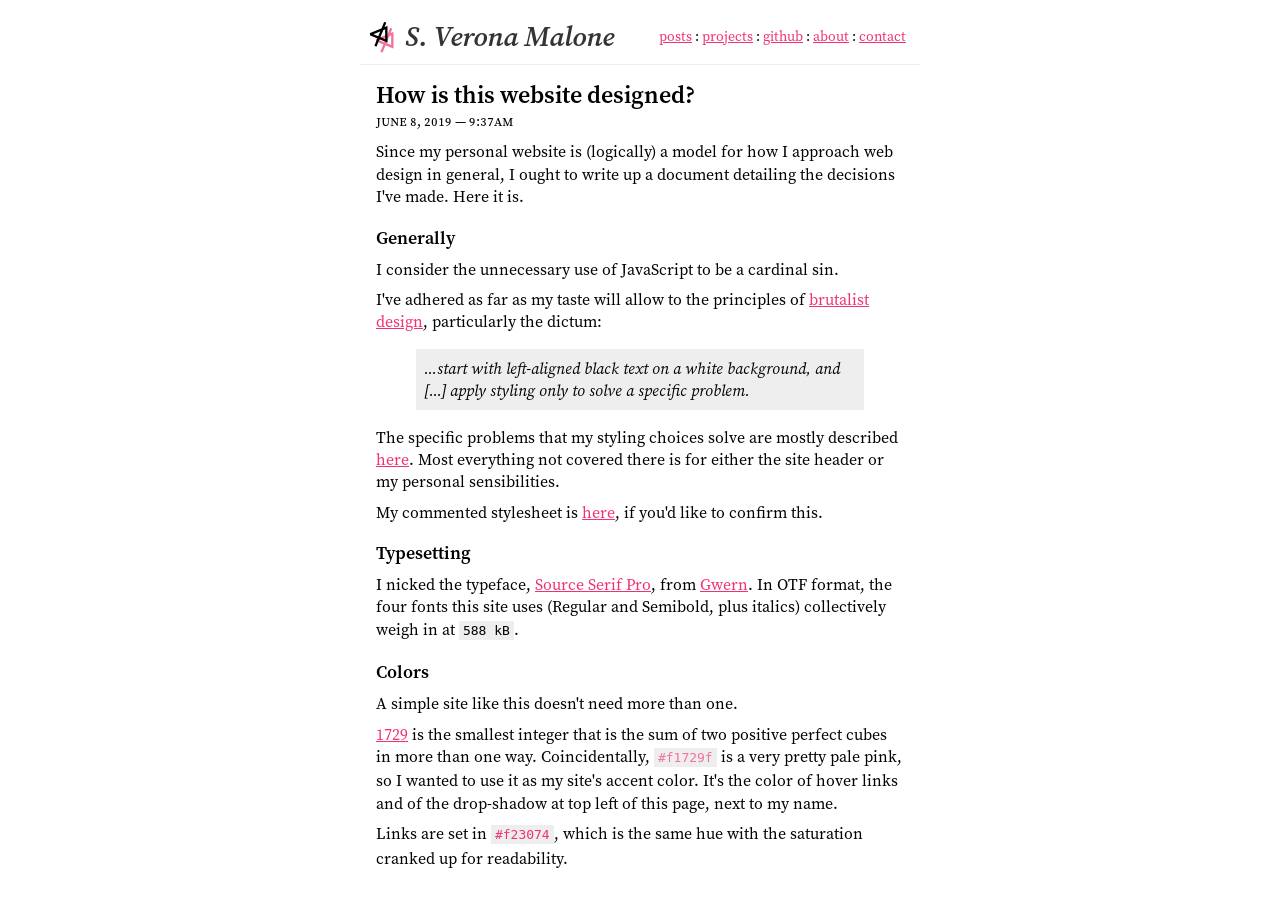
<file: index.html>
<!doctype html>
<html lang="en">
    <head>
        <meta charset="utf-8">
        <meta name="viewport" content="width=device-width, initial-scale=1, shrink-to-fit=no">
 <link rel="stylesheet" media="screen" href="https://raw.githubusercontent.com/adobe-fonts/source-serif-pro/release/source-serif-pro.css" type="text/css" />

        <link rel="stylesheet" href="style.css" />
        <title></title>
    </head>
    <body>
        <div id="head">
          <span id="notnormal">&ntriangleleft;</span> <span id="title">S. Verona Malone</span>
        <ul id="menu">
          <li><a href="#">posts</a></li>
          <li><a href="#">projects</a></li>
          <li><a href="https://github.com/sverona">github</a></li>
          <li><a href="#">about</a></li>
          <li><a href="#">contact</a></li>
        </ul>
        </div>
        <div id="main">
          <h2 class="post-title">How is this website designed?</h2>
          <span class="date">June 8, 2019 &mdash; 9:37am</span>
          <p>Since my personal website is (logically) a model for how I approach web design in general, I ought to write up a document detailing the decisions I've made. Here it is.</p>
          <h3>Generally</h3>
          <p>I consider the unnecessary use of JavaScript to be a cardinal sin.</p>
          <p>I've adhered as far as my taste will allow to the principles of <a href="http://brutalist-web.design">brutalist design</a>, particularly the dictum:</p>
          <blockquote>
            ...start with left-aligned black text on a white background, and [...] apply styling only to solve a specific problem. 
          </blockquote>
          <p>The specific problems that my styling choices solve are mostly described <a href="https://jrl.ninja/etc/1/">here</a>. Most everything not covered there is for either the site header or my personal sensibilities.</p>
          <p>My commented stylesheet is <a href="style.css">here</a>, if you'd like to confirm this.</p>
          <h3>Typesetting</h3>

          <p>I nicked the typeface, <a href="https://adobe-fonts.github.io/source-serif-pro">Source Serif Pro</a>, from <a href="https://gwern.net">Gwern</a>. In OTF format, the four fonts this site uses (Regular and Semibold, plus italics) collectively weigh in at <span class="inline-code">588 kB</span>.

          <h3>Colors</h3>
          <p>A simple site like this doesn't need more than one.</p>
          <p><a href="https://en.wikipedia.org/wiki/1729_(number)"</a>1729</a> is the smallest integer that is the sum of two positive perfect cubes in more than one way. Coincidentally, <span class="inline-code span-1729">#f1729f</span> is a very pretty pale pink, so I wanted to use it as my site's accent color. It's the color of hover links and of the drop-shadow at top left of this page, next to my name.</p>
          <p>Links are set in <span class="inline-code"><a>#f23074</a></span>, which is the same hue with the saturation cranked up for readability.</p>
        </div>
    </body>
</html>
</file>
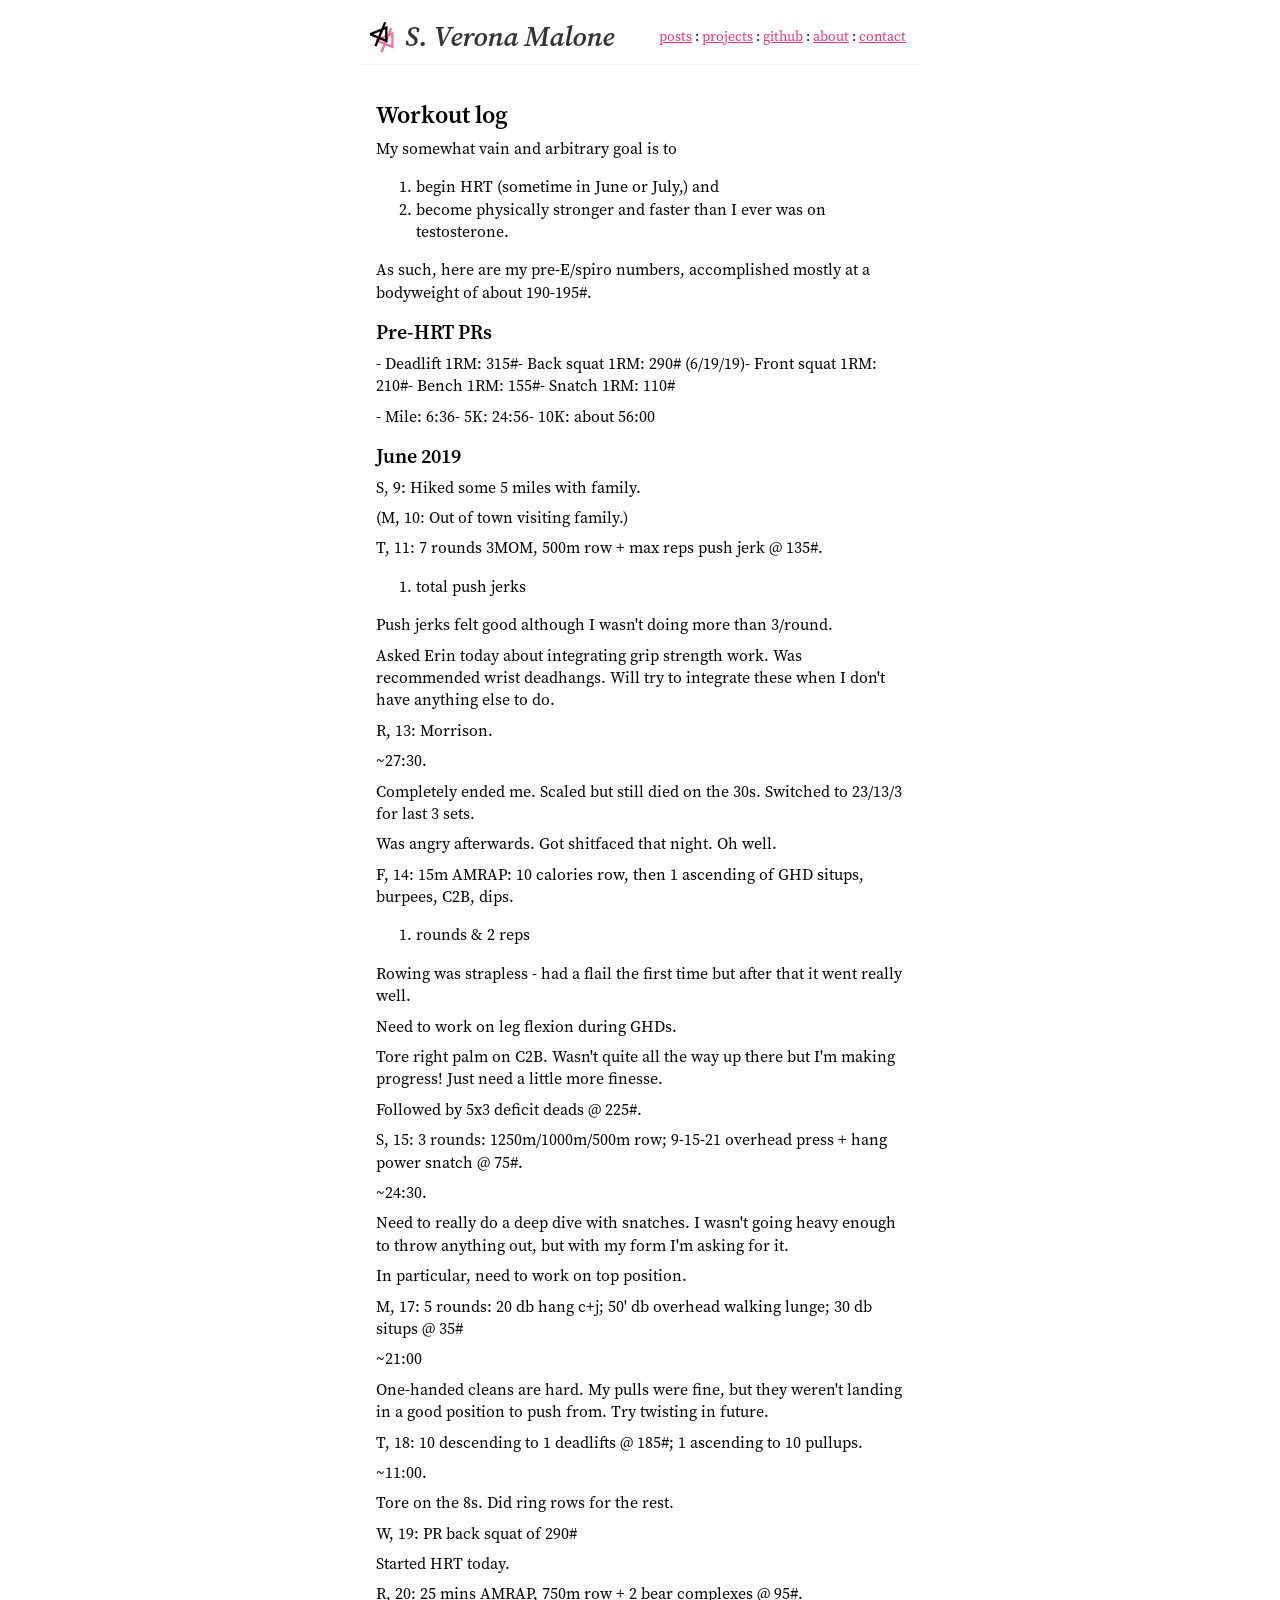
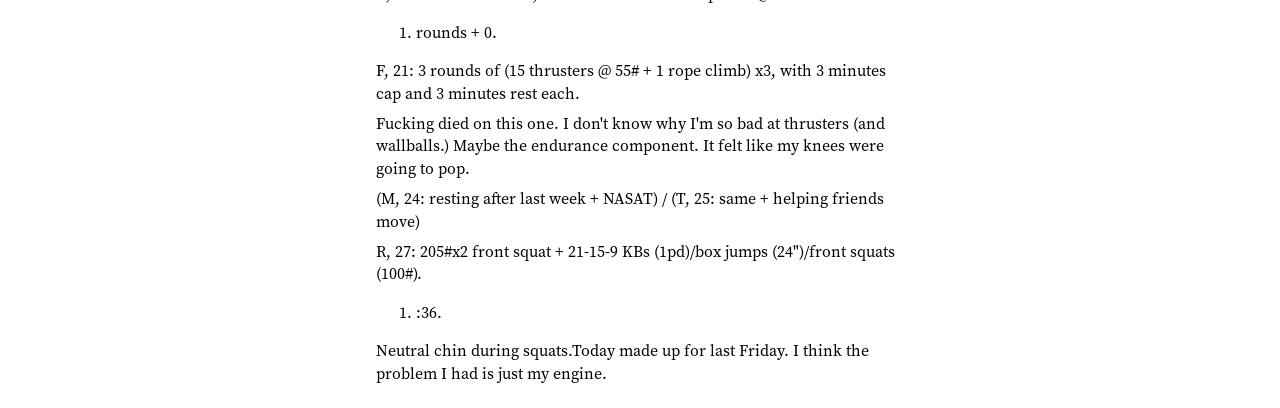
<file: blogs/workout-log.html>
<!doctype html>
<html lang="en">
    <head>
        <meta charset="utf-8">
        <meta name="viewport" content="width=device-width, initial-scale=1, shrink-to-fit=no">

        <link rel="stylesheet" href="../css/style.css" />
        <title></title>
    </head>
    <body>
        <header>
          <span id="notnormal">&ntriangleleft;</span> <span id="title">S. Verona Malone</span>
          <nav>
            <ul id="menu">
              <li><a href="#">posts</a></li>
              <li><a href="#">projects</a></li>
              <li><a href="https://github.com/sverona">github</a></li>
              <li><a href="#">about</a></li>
              <li><a href="#">contact</a></li>
            </ul>
          </nav>
        </header>
        <article>
          
<h1> Workout log</h1>

<p>My somewhat vain and arbitrary goal is to</p>

<ol>
<li> begin HRT (sometime in June or July,) and</li>
<li> become physically stronger and faster than I ever was on testosterone.</li>
</ol>

<p>As such, here are my pre-E/spiro numbers, accomplished mostly at a bodyweight of about 190-195#.</p>

<h2> Pre-HRT PRs</h2>

<p>- Deadlift 1RM: 315#- Back squat 1RM: 290# (6/19/19)- Front squat 1RM: 210#- Bench 1RM: 155#- Snatch 1RM: 110#</p>

<p>- Mile: 6:36- 5K: 24:56- 10K: about 56:00</p>

<h2></h2>

<h2> June 2019</h2>

<p>S, 9: Hiked some 5 miles with family.</p>

<p>(M, 10: Out of town visiting family.)</p>

<p>T, 11: 7 rounds 3MOM, 500m row + max reps push jerk @ 135#. </p>

<ol>
<li> total push jerks</li>
</ol>

<p>Push jerks felt good although I wasn't doing more than 3/round.</p>

<p>Asked Erin today about integrating grip strength work. Was recommended wrist deadhangs. Will try to integrate these when I don't have anything else to do.</p>

<p>R, 13: Morrison.</p>

<p>~27:30.</p>

<p>Completely ended me. Scaled but still died on the 30s. Switched to 23/13/3 for last 3 sets.</p>

<p>Was angry afterwards. Got shitfaced that night. Oh well.</p>

<p>F, 14: 15m AMRAP: 10 calories row, then 1 ascending of GHD situps, burpees, C2B, dips.</p>

<ol>
<li>rounds & 2 reps</li>
</ol>

<p>Rowing was strapless - had a flail the first time but after that it went really well.</p>

<p>Need to work on leg flexion during GHDs.</p>

<p>Tore right palm on C2B. Wasn't quite all the way up there but I'm making progress! Just need a little more finesse.</p>

<p>Followed by 5x3 deficit deads @ 225#.</p>

<p>S, 15: 3 rounds: 1250m/1000m/500m row; 9-15-21 overhead press + hang power snatch @ 75#.</p>

<p>~24:30.</p>

<p>Need to really do a deep dive with snatches. I wasn't going heavy enough to throw anything out, but with my form I'm asking for it.</p>

<p>In particular, need to work on top position.</p>

<p>M, 17: 5 rounds: 20 db hang c+j; 50' db overhead walking lunge; 30 db situps @ 35#</p>

<p>~21:00</p>

<p>One-handed cleans are hard. My pulls were fine, but they weren't landing in a good position to push from. Try twisting in future.</p>

<p>T, 18: 10 descending to 1 deadlifts @ 185#; 1 ascending to 10 pullups.</p>

<p>~11:00.</p>

<p>Tore on the 8s. Did ring rows for the rest.</p>

<p>W, 19: PR back squat of 290#</p>

<p>Started HRT today.</p>

<p>R, 20: 25 mins AMRAP, 750m row + 2 bear complexes @ 95#.</p>

<ol>
<li>rounds + 0.</li>
</ol>

<p>F, 21: 3 rounds of (15 thrusters @ 55# + 1 rope climb) x3, with 3 minutes cap and 3 minutes rest each.</p>

<p>Fucking died on this one. I don't know why I'm so bad at thrusters (and wallballs.) Maybe the endurance component. It felt like my knees were going to pop.</p>

<p>(M, 24: resting after last week + NASAT) / (T, 25: same + helping friends move)</p>

<p>R, 27: 205#x2 front squat + 21-15-9 KBs (1pd)/box jumps (24")/front squats (100#).</p>

<ol>
<li>:36.</li>
</ol>

<p>Neutral chin during squats.Today made up for last Friday. I think the problem I had is just my engine.</p>

        </article>
    </body>
</html>
</file>
<file: style.css>
@import 'fonts.css';

/* global styles */
body {
  font: 100% 'Source Serif Pro', serif;

  max-width: 70ch;
  margin: 0;
}

a { color: #f23074; }
a:hover { color: #f1729f; }
.span-1729 { color: #f1729f; }

.inline-code {
  font-family: monospace;
  background-color: #eeeeee;
  padding: 0.25ch 0.5ch;
}

@media only screen and (min-width: 70ch) {
  body { margin: 0.5rem auto; }
}

/* colors */
blockquote { background-color: #eeeeee; }

#head {
  border: solid #eeeeee;
  border-width: 0 0 1px 0;
}

/* font sizing */
h1 { font-size: 2.25rem; line-height: 3rem;}
h2 { font-size: 1.5rem;  line-height: 1.75rem;}
h3 { font-size: 1.125rem; line-height: 1.5rem;}

#head { font-size: 1.75rem; }
#menu { font-size: 0.875rem; }
.date { font-size: 0.875rem; }

/* other typesetting */

#main { line-height: 1.4rem; }

/* Stop headers from generating so much blank space */
h1, h2, h3, h4, h5, h6 { margin-bottom: 0; }
h2.post-title { margin-top: 0; }

p {
  margin: 0.5rem 0 0;
}

.date {
  text-transform: lowercase;
  font-variant: small-caps;
}

#head { padding: 1ch 1ch 1ch 0.5ch; }
#main { padding: 2ch; }

blockquote {
  font-style: italic;
  padding: 1ch;
}

/* header stuff */
#head {
  overflow: auto;      /* To encompass floated children. */
  line-height: 1.75rem; /* To vertically center elements. */
}

#head span { float: left; }
#menu      { float: right; }

/* horizontal menu stuff */
#menu {
  list-style-type: none;
  margin: 0;
  padding: 0;
}

ul#menu li { display: inline-block; }

ul#menu li::after            { content: '  :  '; }
ul#menu li:last-child::after { content: ''; }
/* end horizontal menu stuff */

/* Vanity for my name */
#head span#title {
  font-weight: 700;
  font-style: italic;
  padding-left: 1ch;
  color: #333;
}

#head span#notnormal {
  text-shadow: .375rem .375rem 0px #f1729f;
  margin-top: -.1875rem;
}
</file>
<file: css/style.css>
@import 'fonts.css';

/* global styles */
body {
  font: 100% 'Source Serif Pro', serif;

  max-width: 70ch;
  margin: 0;
}

a { color: #f23074; }
a:hover { color: #f1729f; }
.span-1729 { color: #f1729f; }

code {
  font-family: monospace;
  background-color: #eeeeee;
  padding: 0.25ch 0.5ch;
  font-size: 1.1rem;
  line-height: 1.4rem;
}

@media only screen and (min-width: 70ch) {
  body { margin: 0.5rem auto; }
}

/* colors */
blockquote { background-color: #eeeeee; }
blockquote code { font-style: normal; }

header {
  border: solid #eeeeee;
  border-width: 0 0 1px 0;
}

/* font sizing */
h1 { font-size: 1.5rem;  line-height: 1.75rem;}
h2 { font-size: 1.25rem; line-height: 1.5rem;}
h3 { font-size: 1rem; line-height: 1.25rem;}

header { font-size: 1.75rem; }
#menu { font-size: 0.875rem; }
.date { font-size: 0.875rem; }

/* other typesetting */

article { line-height: 1.4rem; }

/* Stop headers from generating so much blank space */
h1, h2, h3, h4, h5, h6 { margin-bottom: 0; }
h2.post-title { margin-top: 0; }

p {
  margin: 0.5rem 0 0;
}

.date {
  text-transform: lowercase;
  font-variant: small-caps;
}

header { padding: 1ch 1ch 1ch 0.5ch; }
article { padding: 2ch; }

blockquote {
  font-style: italic;
  padding: 1ch;
}

/* header stuff */
header {
  overflow: auto;      /* To encompass floated children. */
  line-height: 1.75rem; /* To vertically center elements. */
}

header span { float: left; }
#menu      { float: right; }

/* horizontal menu stuff */
#menu {
  list-style-type: none;
  margin: 0;
  padding: 0;
}

ul#menu li { display: inline-block; }

ul#menu li::after            { content: '  :  '; }
ul#menu li:last-child::after { content: ''; }
/* end horizontal menu stuff */

/* Vanity for my name */
header span#title {
  font-weight: 700;
  font-style: italic;
  padding-left: 1ch;
  color: #333;
}

header span#notnormal {
  text-shadow: .375rem .375rem 0px #f1729f;
  margin-top: -.1875rem;
}
</file>
